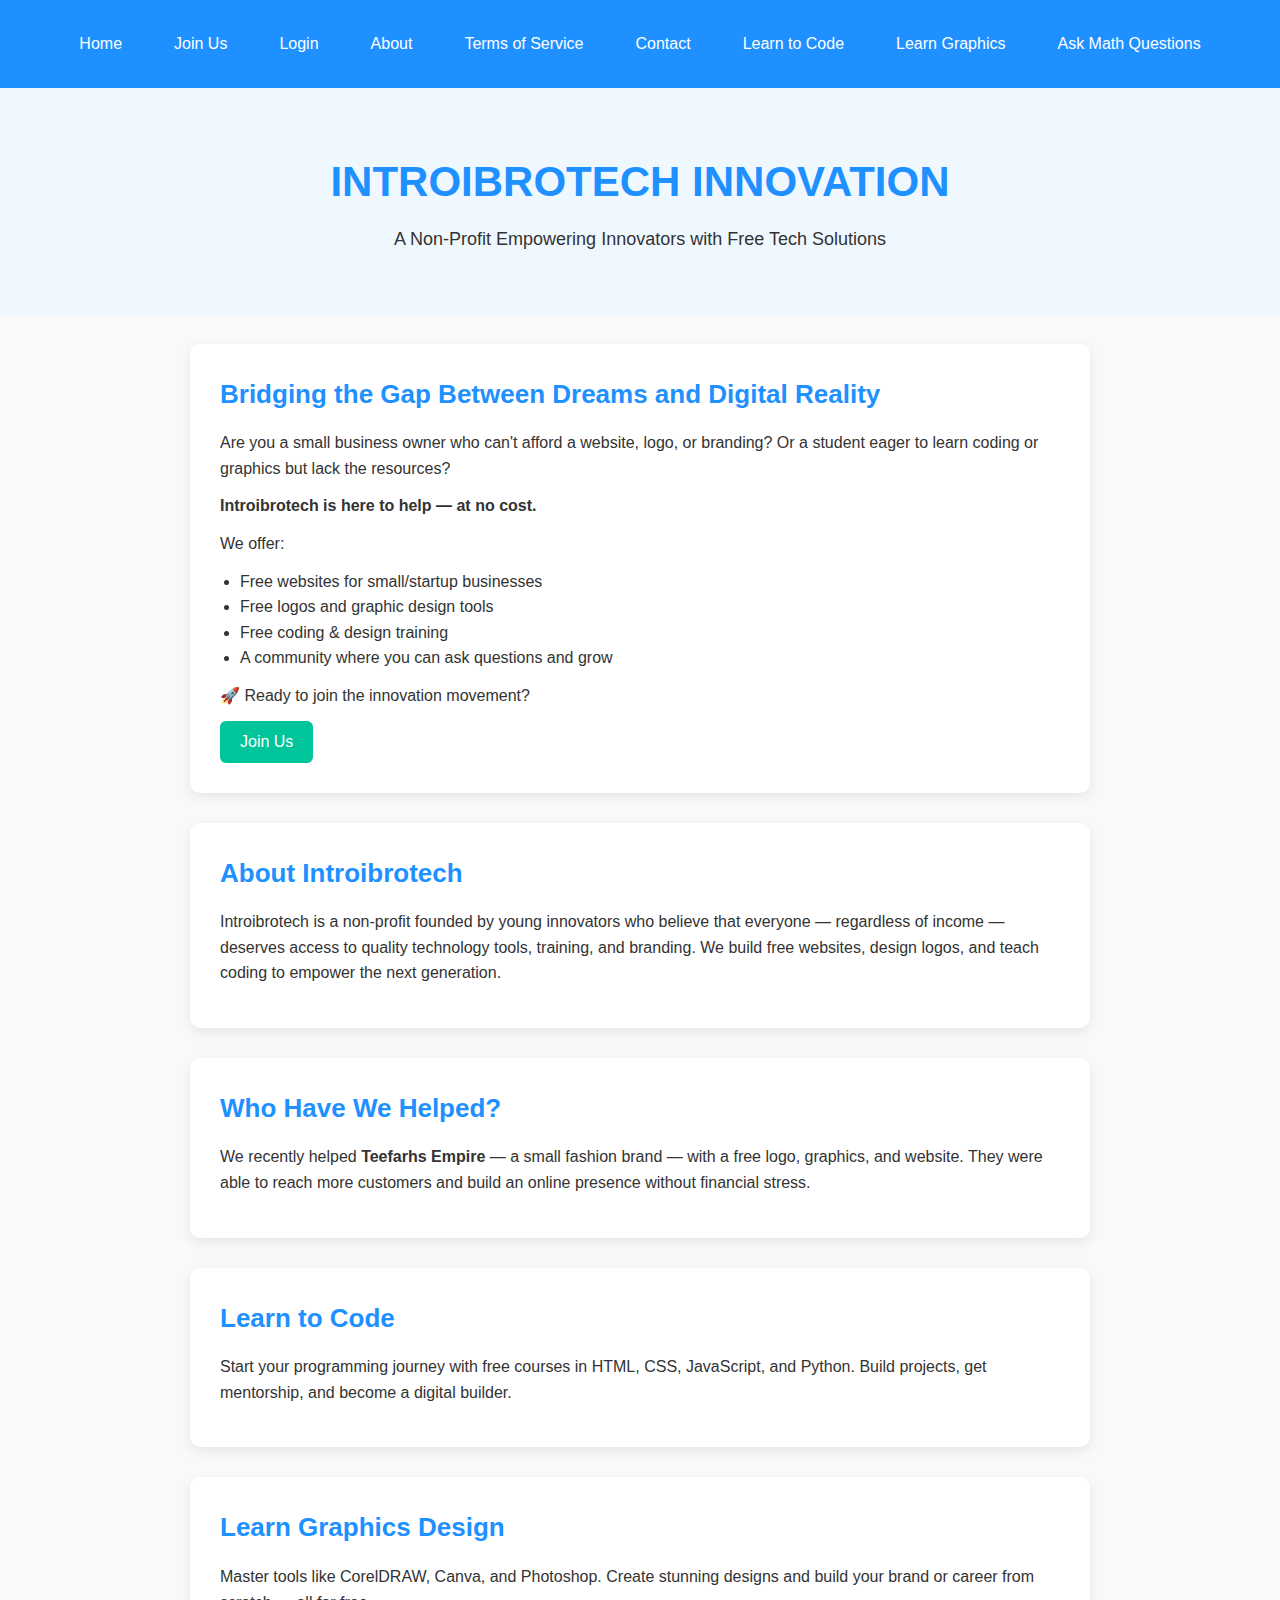
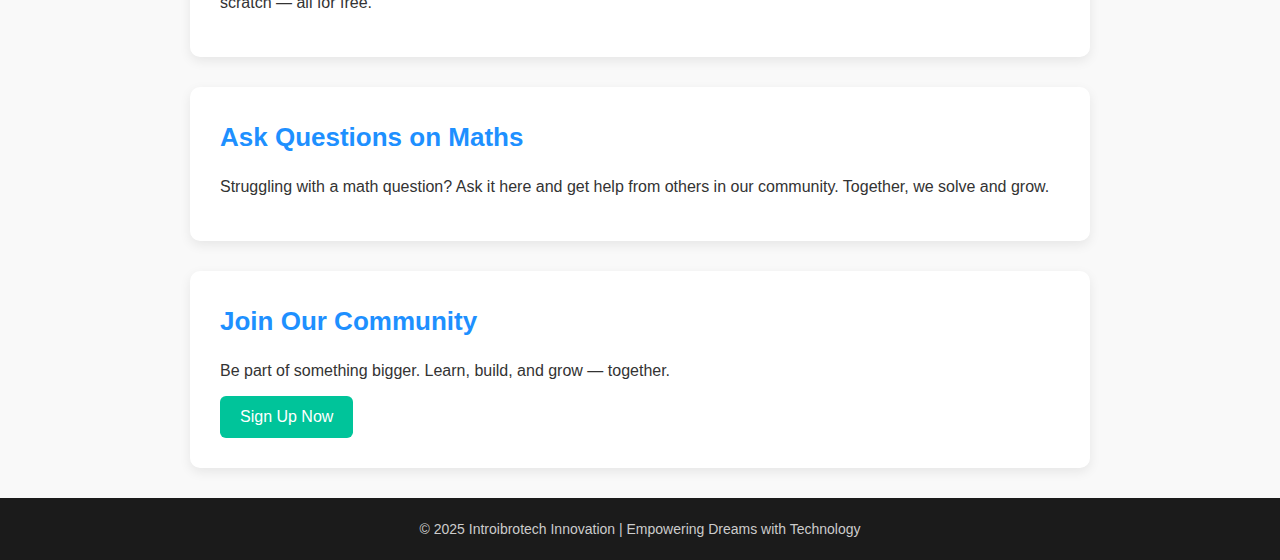
<file: index.html>
<!DOCTYPE html>
<html lang="en">

<head>
    <meta charset="UTF-8">
    <meta name="viewport" content="width=device-width, initial-scale=1.0">
    <title>Introibrotech Innovation - Home</title>
    <link rel="stylesheet" href="/CSS/home.css">
</head>

<body>

    <nav>
        <a href="#">Home</a>
        <a href="signup.html">Join Us</a>
        <a href="login.html">Login</a>
        <a href="#about">About</a>
        <a href="#terms">Terms of Service</a>
        <a href="#contact">Contact</a>
        <a href="#learn-code">Learn to Code</a>
        <a href="#learn-graphics">Learn Graphics</a>
        <a href="#math-help">Ask Math Questions</a>
    </nav>

    <header>
        <h1>INTROIBROTECH INNOVATION</h1>
        <p>A Non-Profit Empowering Innovators with Free Tech Solutions</p>
    </header>

    <section class="intro-container">
        <h2>Bridging the Gap Between Dreams and Digital Reality</h2>
        <p>Are you a small business owner who can't afford a website, logo, or branding? Or a student eager to learn coding or graphics but lack the resources?</p>
        <p><strong>Introibrotech is here to help — at no cost.</strong></p>
        <p>We offer:</p>
        <ul>
            <li>Free websites for small/startup businesses</li>
            <li>Free logos and graphic design tools</li>
            <li>Free coding & design training</li>
            <li>A community where you can ask questions and grow</li>
        </ul>
        <p>🚀 Ready to join the innovation movement?</p>
        <a href="#join"><button>Join Us</button></a>
    </section>

    <section id="about">
        <h2>About Introibrotech</h2>
        <p>Introibrotech is a non-profit founded by young innovators who believe that everyone — regardless of income — deserves access to quality technology tools, training, and branding. We build free websites, design logos, and teach coding to empower the next generation.</p>
    </section>

    <section>
        <h2>Who Have We Helped?</h2>
        <p>We recently helped <strong>Teefarhs Empire</strong> — a small fashion brand — with a free logo, graphics, and website. They were able to reach more customers and build an online presence without financial stress.</p>
    </section>

    <section id="learn-code">
        <h2>Learn to Code</h2>
        <p>Start your programming journey with free courses in HTML, CSS, JavaScript, and Python. Build projects, get mentorship, and become a digital builder.</p>
    </section>

    <section id="learn-graphics">
        <h2>Learn Graphics Design</h2>
        <p>Master tools like CorelDRAW, Canva, and Photoshop. Create stunning designs and build your brand or career from scratch — all for free.</p>
    </section>

    <section id="math-help">
        <h2>Ask Questions on Maths</h2>
        <p>Struggling with a math question? Ask it here and get help from others in our community. Together, we solve and grow.</p>
    </section>

    <section id="join">
        <h2>Join Our Community</h2>
        <p>Be part of something bigger. Learn, build, and grow — together.</p>
        <button>Sign Up Now</button>
    </section>

    <footer>
        © 2025 Introibrotech Innovation | Empowering Dreams with Technology
    </footer>

</body>

</html>
</file>
<file: CSS/home.css>
* {
            margin: 0;
            padding: 0;
            box-sizing: border-box;
            text-decoration: none;
        }

        body {
            font-family: 'Segoe UI', Tahoma, Geneva, Verdana, sans-serif;
            background-color: #f9f9f9;
            color: #333;
            line-height: 1.6;
        }

        nav {
            background-color: #1E90FF;
            display: flex;
            flex-wrap: wrap;
            justify-content: center;
            padding: 15px;
            position: sticky;
            top: 0;
            z-index: 1000;
        }

        nav a {
            color: white;
            margin: 8px 12px;
            padding: 8px 14px;
            font-weight: 500;
            border-radius: 6px;
            transition: background-color 0.3s ease;
        }

        nav a:hover {
            background-color: #00C49A;
        }

        header {
            text-align: center;
            padding: 60px 20px;
            background-color: #f0f8ff;
            color: #1E90FF;
        }

        header h1 {
            font-size: 42px;
            margin-bottom: 10px;
        }

        header p {
            font-size: 18px;
            color: #333;
        }

        section {
            max-width: 900px;
            margin: 30px auto;
            padding: 30px;
            background-color: white;
            border-radius: 10px;
            box-shadow: 0 4px 12px rgba(0, 0, 0, 0.08);
        }

        section h2 {
            color: #1E90FF;
            margin-bottom: 15px;
            font-size: 26px;
        }

        section p {
            margin-bottom: 12px;
        }

        section ul {
            margin-left: 20px;
            margin-bottom: 12px;
        }

        button {
            background-color: #00C49A;
            color: white;
            border: none;
            padding: 12px 20px;
            font-size: 16px;
            border-radius: 6px;
            cursor: pointer;
            transition: background-color 0.3s ease;
        }

        button:hover {
            background-color: #01977c;
        }

        footer {
            background-color: #1b1b1b;
            color: #ccc;
            text-align: center;
            padding: 20px;
            font-size: 14px;
        }
</file>
